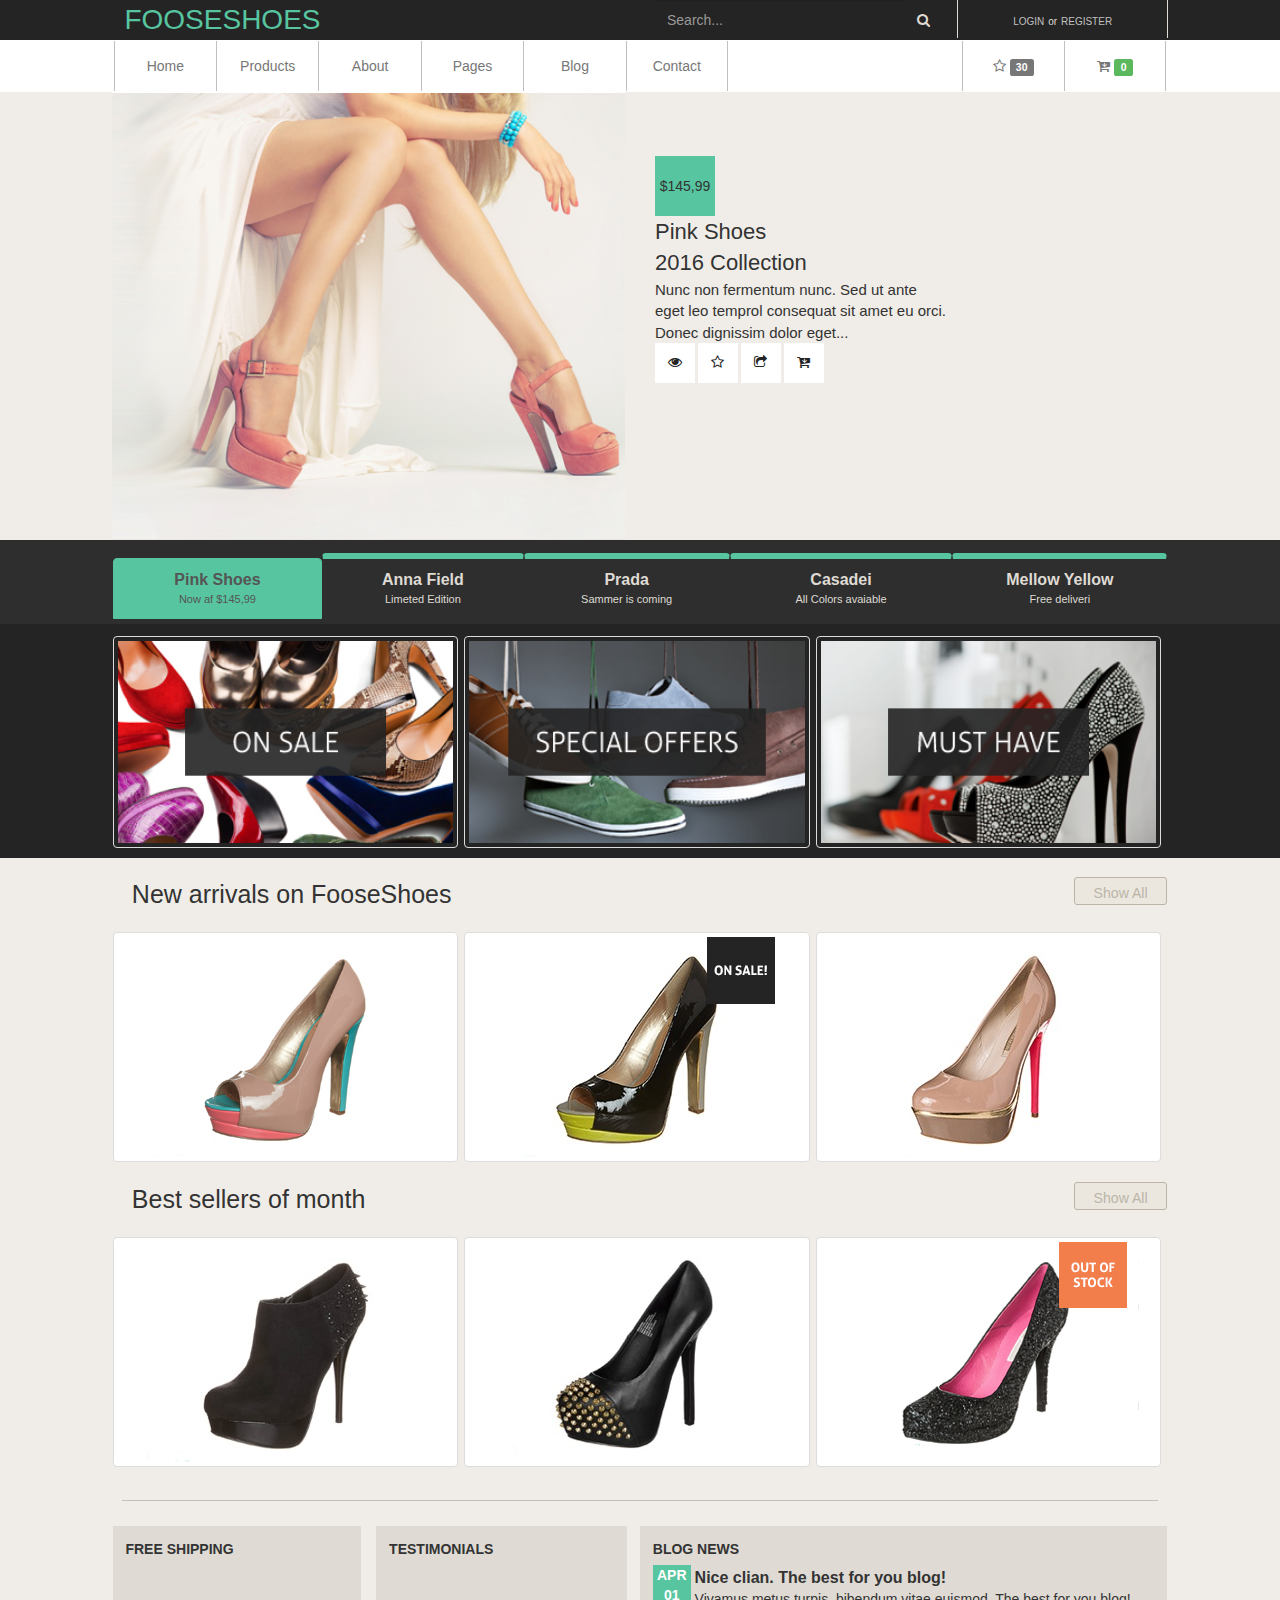
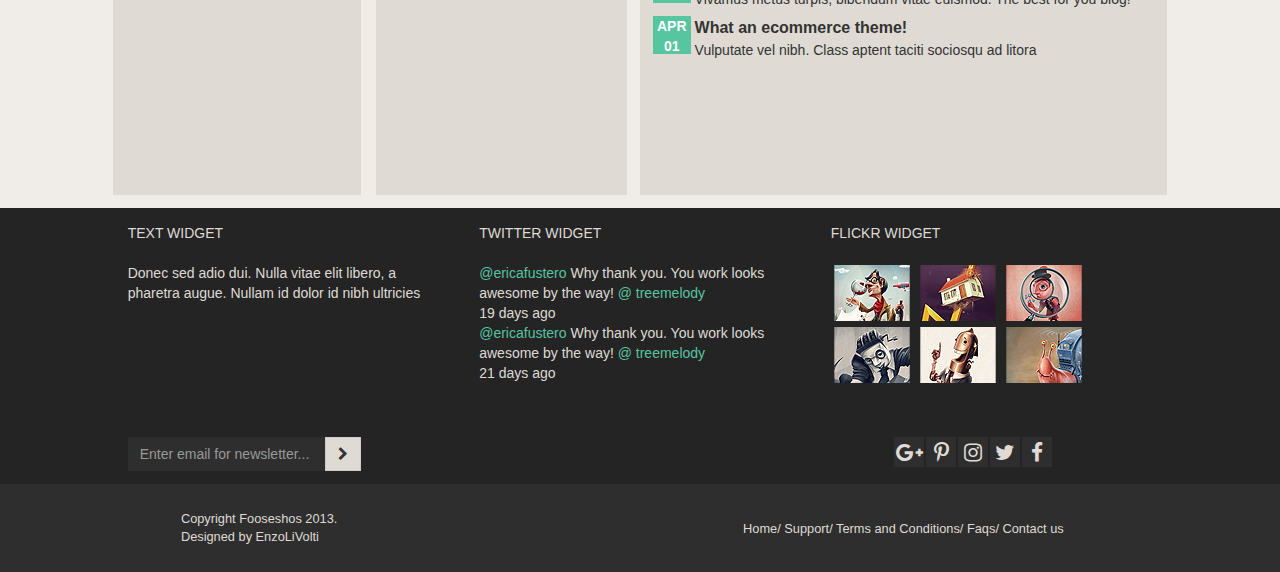
<file: bootstrap 7 vershion/index.html>
<!DOCTYPE html>
<html lang="en">
<head>
	<meta charset="utf-8">
<!--	<link rel="stylesheet" type="text/css" href="css/reset.css"> -->
	<meta http-equiv="X-UA-Compatible" content="IE=edge">
	<meta name="viewport" content="width=device-width, initial-scale=1">
	<title>Bootstrap Fooseshoes 7</title>
	<link href="css/bootstrap.css" rel="stylesheet">
	<link rel="stylesheet" href="css/font-awesome.min.css">
	<link rel="stylesheet" type="text/css" href="css/main.css">
</head>
<body>
	<div class="container-fluid head-logo">
		<div class="row wraper-logo">
			<div class="col-lg-1 hidden-md hidden-sm hidden-xs"></div>
			<div class="col-lg-5 col-md-6 col-sm-6 col-xs-12 logo">
				<a href="#">FOOSESHOES</a>
			</div>
			<div class="col-lg-3 col-md-4 col-sm-4 hidden-xs head-logo-search">
				<div class="input-group">
			      <input type="text" class="form-control" placeholder="Search...">
			      <span class="input-group-btn">
			      	<button class="btn btn-default" type="button">
			      		<i class="fa fa-search" aria-hidden="true"></i>
			      	</button>
			      </span>
			 	</div>
			</div>
			<div class="col-lg-2 col-md-2 col-sm-2 hidden-xs head-logo-right">
				<a class="login" href="#">LOGIN</a>
				<span>or</span> 
				<a class="register" href="#">REGISTER</a>
			</div>
			<div class="col-lg-1 hidden-md hidden-sm hidden-xs"></div>
		</div>
	</div>
	<div class="container-fluid">
		<div class="row">
			<div class="col-lg-1 hidden-md hidden-sm hidden-xs"></div>
			<div class="col-lg-10 col-md-12 col-md-12 col-xs-12">
				<div class="row wrapper-navbar">
					<nav class="navbar navbar-default navbar-centre-top">
						<div class="navbar-header">
							<button type="button" class="navbar-toggle collapsed" data-toggle="collapse" data-target="#bs-example-navbar-collapse-1" aria-expanded="false">
						    	<span class="icon-bar"></span>
						   		<span class="icon-bar"></span>
						    	<span class="icon-bar"></span>
						  	</button>
						</div>
						<div class="collapse navbar-collapse" id="bs-example-navbar-collapse-1">
							<ul class="nav navbar-nav menu-left">
						      	<li class="navbar-li-ferst"><a href="#">Home</a></li>
						  		<li class="navbar-li-ferst"><a href="#">Products</a></li>
						  		<li class="navbar-li-ferst"><a href="#">About</a></li>
						  		<li class="navbar-li-ferst"><a href="#">Pages</a></li>
						  		<li class="navbar-li-ferst"><a href="#">Blog</a></li>
						  		<li class="navbar-li-ferst navbar-li-last"><a href="#">Contact</a></li>
							</ul>
						    <ul class="nav navbar-nav navbar-right menu-right">
						        <li class="navbar-li-ferst">
						        	<a href="#">
						        		<i class="fa fa-star-o"></i>
						        		<span class="label label-default">30</span>
						        	</a>
						        </li>
						        <li class="navbar-li-ferst navbar-li-last">
						        	<a href="#">
						        		<i class="fa fa-cart-arrow-down"></i>
						        		<span class="label label-success">0</span>
						        	</a>
						        </li>
						    </ul>
						</div>
					</nav>
				</div>
			</div>
			<div class="col-lg-1 hidden-md hidden-sm hidden-xs"></div>
		</div>
	</div>
	<div class="container-fluid head-collection">
		<div class="row wrapper-collection">
			<div class="col-lg-1 hidden-md hidden-sm hidden-xs"></div>
			<div class="col-lg-5 col-md-5 col-sm-5 col-xs-12 head-collection-left">
				<img  class="img-foto" src="img/1s.jpg">
			</div>
			<div class="col-lg-5 col-md-5 col-sm-5 col-xs-12 head-collection-right">
				<div class="head-foto-price"> 
					<span class="head-foto-price-span">$145,99</span> 
				</div>
				<div class="head-right-title">
					<span>Pink Shoes<br>2016 Collection</span></div>
				<div class="head-right-text">
					<span> Nunc non fermentum nunc. Sed ut ante 
						<br> eget leo temprol consequat sit amet eu orci. 
						<br> Donec dignissim dolor eget... 
					</span>
				</div>
				<div class="head-right-social">
					<a href="#"><i class="fa fa-eye" aria-hidden="true"></i></a>
					<a href="#"><i class="fa fa-star-o" aria-hidden="true"></i></a>
			  		<a href="#"><i class="fa fa-share-square-o" aria-hidden="true"></i></a>
			  		<a href="#"><i class="fa fa-cart-arrow-down" aria-hidden="true"></i></a>
	  			</div>
			</div>
			<div class="col-lg-1 hidden-md hidden-sm hidden-xs"></div>
		</div>
	</div>
	<div class="container-fluid"><!-- черный слайдер центр-->
		<div class="row black-center-nav">
			<div class="col-lg-1 hidden-md hidden-sm hidden-xs"></div>
			<div class="col-lg-10 col-md-12 col-md-12 col-xs-12">
				<div class="row wrapper-center-nav">
					<div class="tabs">
						<ul class="nav nav-tabs nav-justified main-menu">
							<li class="active">
								<a href="#tabs-1" data-toggle="tab">
									<span class="main-menu-title">Pink Shoes<br></span> 
									<span>Now af $145,99</span>
								</a>
							</li>
							<li>
								<a href="#tabs-2" data-toggle="tab">
									<span class="main-menu-title">Anna Field<br></span>
									<span>Limeted Edition</span>
								</a>
							</li>
							<li>
								<a href="#tabs-3" data-toggle="tab">
									<span class="main-menu-title">Prada<br></span>
									<span>Sammer is coming</span>
								</a>
							</li>
							<li>
								<a href="#tabs-4" data-toggle="tab">
									<span class="main-menu-title">Casadei<br></span>
									<span>All Colors avaiable</span>
								</a>
							</li>
							<li>
								<a href="#tabs-5" data-toggle="tab">
									<span class="main-menu-title">Mellow Yellow<br></span>
										Free deliveri
									</span>
								</a>
							</li>
						</ul>
					</div>
				</div>
			</div>
			<div class="col-lg-1 hidden-md hidden-sm hidden-xs"></div>
		</div>
	</div>
	<div class="container-fluid"> <!-- черный фото по центру-->
		<div class="row collection-foto">
			<div class="col-lg-1 hidden-md hidden-sm hidden-xs"></div>
			<div class="col-lg-10 col-md-12 col-md-12 col-xs-12">
				<div class="row wrapper-collection-foto">
					<div class="col-lg-4 col-md-4 col-sm-4 col-xs-12 collection-img-ferst">
						<a href="#"><img class="thumbnail" src="img/c1.jpg">
					</div>
					<div class="col-lg-4 col-md-4 col-sm-4 col-xs-12 collection-img-second">
						<a href="#"><img class="thumbnail" src="img/c2.jpg"></a>
					</div>
					<div class="col-lg-4 col-md-4 col-sm-4 col-xs-12 collection-img-third">
						<a href="#"><img class="thumbnail" src="img/c3.jpg"></a>
					</div>
				</div>	
			</div>
			<div class="col-lg-1 hidden-md hidden-sm hidden-xs"></div>
		</div>
	</div>	
	<div class="container-fluid centr-img"><!-- центральная часть серые меняющиеся кубики-->
		<div class="row">
			<div class="col-lg-1 hidden-md hidden-sm hidden-xs"></div>
			<div class="col-lg-10 col-md-12 col-md-12 col-xs-12">
				<div class="row wrapper-center">
					<div class="tab-content"><!--начало пяти вкладкам-->
						<div class="tab-pane fade in active" id="tabs-1"><!-- ЦЕНТР первая страница-->
							<div class="title-center">
								<span>New arrivals on FooseShoes</span>
								<button type="button" class="btn btn-default btn-sm">Show All</button>
							</div>
							<div>	
								<div class="col-lg-4 col-md-4 col-sm-4 col-xs-12 center-img-ferst">
								    <a href="#" class="thumbnail">
								      <img src="img/A1.jpg" alt="...">
								    </a>
								</div>
								<div class="col-lg-4 col-md-4 col-sm-4 col-xs-12 center-img-second">
								    <a href="#" class="thumbnail">
								      <img src="img/A2.jpg" alt="...">
								    </a>
								</div>
								<div class="col-lg-4 col-md-4 col-sm-4 col-xs-12 center-img-third">
								    <a href="#" class="thumbnail">
								      <img src="img/A3.jpg" alt="...">
								    </a>
								</div>
							</div>
							<div class="title-center">
								<span>Best sellers of month</span>
								<button type="button" class="btn btn-default btn-sm">Show All</button>
							</div>
							<div class="col-lg-4 col-md-4 col-sm-4 col-xs-12 center-img-ferst">
							    <a href="#" class="thumbnail">
							      <img src="img/A4.jpg" alt="...">
							    </a>
							</div>
							<div class="col-lg-4 col-md-4 col-sm-4 col-xs-12 center-img-second">
							    <a href="#" class="thumbnail">
							      <img src="img/A5.jpg" alt="...">
							    </a>
							</div>
							<div class="col-lg-4 col-md-4 col-sm-4 col-xs-12 center-img-third">
							    <a href="#" class="thumbnail">
							      <img src="img/A6.jpg" alt="...">
							    </a>
							</div>
						</div>
						<div class="tab-pane fade" id="tabs-2"><!-- ЦЕНТР вторая страница -->
							<div class="title-center">
								<span>New arrivals on FooseShoes</span>
								<button type="button" class="btn btn-default btn-sm">Show All</button>
							</div>
							<div class="col-lg-4 col-md-4 col-sm-4 col-xs-12 center-img-ferst">
							    <a href="#" class="thumbnail">
							      <img src="img/A2.jpg" alt="...">
							    </a>
							</div>
							<div class="col-lg-4 col-md-4 col-sm-4 col-xs-12 center-img-second">
							    <a href="#" class="thumbnail">
							      <img src="img/A1.jpg" alt="...">
							    </a>
							</div>
							<div class="col-lg-4 col-md-4 col-sm-4 col-xs-12 center-img-third">
							    <a href="#" class="thumbnail">
							      <img src="img/A4.jpg" alt="...">
							    </a>
							</div>
							<div class="title-center">
								<span>Best sellers of month</span>
								<button type="button" class="btn btn-default btn-sm">Show All</button>
							</div>
							<div class="col-lg-4 col-md-4 col-sm-4 col-xs-12 center-img-ferst">
							    <a href="#" class="thumbnail">
							      <img src="img/A6.jpg" alt="...">
							    </a>
							</div>
							<div class="col-lg-4 col-md-4 col-sm-4 col-xs-12 center-img-second">
							    <a href="#" class="thumbnail">
							      <img src="img/A3.jpg" alt="...">
							    </a>
							</div>
							<div class="col-lg-4 col-md-4 col-sm-4 col-xs-12 center-img-third">
							    <a href="#" class="thumbnail">
							      <img src="img/A6.jpg" alt="...">
							    </a>
							</div> 
						</div>
						<div class="tab-pane fade" id="tabs-3"><!-- ЦЕНТР вкладка страница-->
							<div class="title-center">
								<span>New arrivals on FooseShoes</span>
								<button type="button" class="btn btn-default btn-sm">Show All</button>
							</div>
							<div class="col-lg-4 col-md-4 col-sm-4 col-xs-12 center-img-ferst">
							    <a href="#" class="thumbnail">
							      <img src="img/A1.jpg" alt="...">
							    </a>
							</div>
							<div class="col-lg-4 col-md-4 col-sm-4 col-xs-12 center-img-second">
							    <a href="#" class="thumbnail">
							      <img src="img/A2.jpg" alt="...">
							    </a>
							</div>
							<div class="col-lg-4 col-md-4 col-sm-4 col-xs-12 center-img-third">
							    <a href="#" class="thumbnail">
							      <img src="img/A4.jpg" alt="...">
							    </a>
							</div>
							<div class="title-center">
								<span>Best sellers of month</span>
								<button type="button" class="btn btn-default btn-sm">Show All</button>
							</div>
							<div class="col-lg-4 col-md-4 col-sm-4 col-xs-12 center-img-ferst">
							    <a href="#" class="thumbnail">
							      <img src="img/A3.jpg" alt="...">
							    </a>
							</div>
							<div class="col-lg-4 col-md-4 col-sm-4 col-xs-12 center-img-second">
							    <a href="#" class="thumbnail">
							      <img src="img/A5.jpg" alt="...">
							    </a>
							</div>
							<div class="col-lg-4 col-md-4 col-sm-4 col-xs-12 center-img-third">
							    <a href="#" class="thumbnail">
							      <img src="img/A6.jpg" alt="...">
							    </a>
							</div>
						</div>
						<div class="tab-pane fade" id="tabs-4"><!-- ЦЕНТР вкладка четвертая-->
							<div class="title-center">
								<span>New arrivals on FooseShoes</span>
								<button type="button" class="btn btn-default btn-sm">Show All</button>
							</div>
							<div class="col-lg-4 col-md-4 col-sm-4 col-xs-12 center-img-ferst">
							    <a href="#" class="thumbnail">
							      <img src="img/A3.jpg" alt="...">
							    </a>
							</div>
							<div class="col-lg-4 col-md-4 col-sm-4 col-xs-12 center-img-second">
							    <a href="#" class="thumbnail">
							      <img src="img/A1.jpg" alt="...">
							    </a>
							</div>
							<div class="col-lg-4 col-md-4 col-sm-4 col-xs-12 center-img-third">
							    <a href="#" class="thumbnail">
							      <img src="img/A2.jpg" alt="...">
							    </a>
							</div>
							<div class="title-center">
								<span>Best sellers of month</span>
								<button type="button" class="btn btn-default btn-sm">Show All</button>
							</div>
							<div class="col-lg-4 col-md-4 col-sm-4 col-xs-12 center-img-ferst">
							    <a href="#" class="thumbnail">
							      <img src="img/A1.jpg" alt="...">
							    </a>
							</div>
							<div class="col-lg-4 col-md-4 col-sm-4 col-xs-12 center-img-second">
							    <a href="#" class="thumbnail">
							      <img src="img/A2.jpg" alt="...">
							    </a>
							</div>
							<div class="col-lg-4 col-md-4 col-sm-4 col-xs-12 center-img-third">
							    <a href="#" class="thumbnail">
							      <img src="img/A3.jpg" alt="...">
							    </a>
							</div>
						</div>
						<div class="tab-pane fade" id="tabs-5"><!-- ЦЕНТР вкладка пятая-->
							<div class="title-center">
								<span>New arrivals on FooseShoes</span>
								<button type="button" class="btn btn-default btn-sm">Show All</button>
							</div>
							<div class="col-lg-4 col-md-4 col-sm-4 col-xs-12 center-img-ferst">
							    <a href="#" class="thumbnail">
							      <img src="img/A4.jpg" alt="...">
							    </a>
							</div>
							<div class="col-lg-4 col-md-4 col-sm-4 col-xs-12 center-img-second">
							    <a href="#" class="thumbnail">
							      <img src="img/A6.jpg" alt="...">
							    </a>
							</div>
							<div class="col-lg-4 col-md-4 col-sm-4 col-xs-12 center-img-third">
							    <a href="#" class="thumbnail">
							      <img src="img/A5.jpg" alt="...">
							    </a>
							</div>
							<div class="title-center">
								<span>Best sellers of month</span>
								<button type="button" class="btn btn-default btn-sm">Show All</button>
							</div>
							<div class="col-lg-4 col-md-4 col-sm-4 col-xs-12 center-img-ferst">
							    <a href="#" class="thumbnail">
							      <img src="img/A2.jpg" alt="...">
							    </a>
							</div>
							<div class="col-lg-4 col-md-4 col-sm-4 col-xs-12 center-img-second">
							    <a href="#" class="thumbnail">
							      <img src="img/A1.jpg" alt="...">
							    </a>
							</div>
							<div class="col-lg-4 col-md-4 col-sm-4 col-xs-12 center-img-third">
							    <a href="#" class="thumbnail">
							      <img src="img/A3.jpg" alt="...">
							    </a>
							</div>  
						</div>
					</div><!--конец пяти вкладкам-->
				</div>
			</div>
			<div class="col-lg-1 hidden-md hidden-sm hidden-xs"></div>
		</div>
	</div>
	<div class="container-fluid">
		<div class="row blog-news">
			<div class="col-lg-1 hidden-md hidden-sm hidden-xs"></div>
			<div class="col-lg-10 col-md-12 col-md-12 col-xs-12">
				<div class="news hidden-xs"></div>
				<div class="row wrapper-blog-news">	
					<div class="col-lg-3 col-md-3 col-sm-3 hidden-xs blog-news-first">
						<div class="blog-first">
							<span class="news-title"> FREE SHIPPING </span>	
						</div>
					</div>
					<div class="col-lg-3 col-md-3 col-sm-3 hidden-xs blog-news-sekond">
						<div class="blog-sekond">
							<span class="news-title"> TESTIMONIALS </span>
						</div>
					</div>
					<div class="col-lg-6 col-md-5 col-sm-5 hidden-xs blog-news-third">
						<div class="blog-third">
							<span class="news-title">BLOG NEWS</span>
							<div class="news-data">
								<span>APR  01 </span>
							</div>
							<span class="news-maseg-title">Nice clian. The best for you blog!</span>
							<span class="news-maseg">Vivamus metus turpis, bibendum vitae euismod.
													The best for you blog!<br></span>
							<div class="news-data">
								<span>APR  01 </span><br>
							</div>
							<span class="news-maseg-title">What an ecommerce theme!</span>
							<span class="news-maseg">Vulputate vel nibh. Class aptent taciti sociosqu ad litora
							</span>
						</div>					
					</div>
				</div>
			</div>
			<div class="col-lg-1 hidden-md hidden-sm hidden-xs"></div>
		</div>
	</div>
<!-- футер-->
	<div class="container-fluid">
		<div class="row footer-top">
		<div class="col-lg-1 hidden-md hidden-sm hidden-xs"></div>
		<div class="col-lg-10 col-md-12 col-sm-12 col-xs-12">
			<div class="row wraper-footer">
				<div class="col-lg-4 col-md-4 col-sm-4 hidden-xs">
			 		<span class="footer-title">TEXT WIDGET</span>
					<span class="text-footer"><br>Donec sed adio dui. Nulla vitae elit libero, 
						a pharetra augue. Nullam id dolor id nibh ultricies
					</span>
				</div>
				<div class="col-lg-4 col-sm-4 col-sm-4 hidden-xs">
					<span class="footer-title"> TWITTER WIDGET</span>
					<span class="text-footer"> 
						<br> 
						<span class="text-footer-mail" >@ericafustero</span>
						<span>Why thank you. You work looks awesome by the way!</span>
						<span class="text-footer-mail">@ treemelody</span><br> 19 days ago
						<br> 
						<span class="text-footer-mail" >@ericafustero</span>
						<span>Why thank you. You work looks awesome by the way!</span>
						<span class="text-footer-mail">@ treemelody</span><br> 21 days ago
					</span>
				</div>
				<div class="col-lg-4 col-md-4 col-sm-4 hidden-xs">
					<span class="footer-title"> FLICKR WIDGET</span>
					<div class="foter-widget">
						<a href="#"><img src="img/f1.jpg"></a>
						<a href="#"><img src="img/f2.jpg"></a>
						<a href="#"><img src="img/f3.jpg"></a>
						<a href="#"><img src="img/f4.jpg"></a>
						<a href="#"><img src="img/f5.jpg"></a>
						<a href="#"><img src="img/f6.jpg"></a>
					</div>
				</div>
			</div>
		</div>
		<div class="col-lg-1 hidden-md hidden-sm hidden-xs"></div>
		</div>
	</div>
	<div class="container-fluid">
		<div class="row footer-center hidden-xs">
			<div class="col-lg-1 hidden-md hidden-sm hidden-xs"></div>
			<div class="col-lg-10 col-md-12 col-sm-12 hidden-xs">
				<div class="row wraper-footer-center">
					<div class="col-lg-3 col-md-3 col-sm-3 hidden-xs">
					 	<div class="input-group"> <!-- /input-group -->
								<input type="text" class="form-control" placeholder="Enter email for newsletter...">
								<span class="input-group-btn">
					        	<button class="btn btn-default" type="button">
					        		<i class="fa fa-chevron-right" aria-hidden="true"></i>
					        	</button>
					      	</span>
					    </div>
					</div>
					<div class="col-lg-5 col-md-5 col-sm-5 hidden-xs""></div>
					<div class="col-lg-4 col-md-4 col-sm-4 hidden-xs footer-center-social">
						<a href="https://www.facebook.com/"><i class="fa fa-facebook"></i></a>
						<a href="https://twitter.com/"><i class="fa fa-twitter"></i></a>
						<a href="https://www.instagram.com"><i class="fa fa-instagram"></i></a>
						<a href="https://www.pinterest.com"><i class="fa fa-pinterest-p"></i></a>
						<a href="https://plus.google.com"><i class="fa fa-google-plus" ></i></a>
					</div>
				</div>
			</div>
			<div class="col-lg-1 hidden-md hidden-sm hidden-xs"></div>
		</div>
	</div>
	<div class="container-fluid">
		<div class="row footer-down">
			<div class="col-lg-1 hidden-md hidden-sm hidden-xs"></div>
			<div class="col-lg-10 col-md-12 col-sm-12 col-xs-12">
				<div class="row wraper-footer-down">
					<div class="footer-down-designed">
						<span >Copyright Fooseshos 2013.<br>Designed by EnzoLiVolti</span> 
					</div>
					<div class="footer-down-map">
						<a href="#">Home/</a>
						<a href="#">Support/</a>
						<a href="#">Terms and Conditions/</a>
						<a href="#">Faqs/</a>
						<a href="#">Contact us</a>
					</div>
				</div>
			</div>
			<div class="col-lg-1 hidden-md hidden-sm hidden-xs"></div>
		</div>
	</div>
	<script src="https://ajax.googleapis.com/ajax/libs/jquery/1.12.4/jquery.min.js"></script>
	<script src="js/bootstrap.js"></script>
	<script src="js/main.js"></script>






  
</body>
</html>
<!-- старые  варианты
<div class="row">
								<div class="container">
									<div>
										<span>New arrivals on FooseShoes</span>
										<button type="button" class="btn btn-default btn-sm">Small button</button>
									</div>
									<div class="row">	
										<div class="container">
											<div class="row">
											  	<div class="col-lg-4 col-md-4 col-sm-4 col-xs-12">
												    <a href="#" class="thumbnail">
												      <img src="img/A1.jpg" alt="...">
												    </a>
												</div>
												<div class="col-lg-4 col-md-4 col-sm-4 col-xs-12">
												    <a href="#" class="thumbnail">
												      <img src="img/A2.jpg" alt="...">
												    </a>
												</div>
												<div class="col-lg-4 col-md-4 col-sm-4 col-xs-12">
												    <a href="#" class="thumbnail">
												      <img src="img/A3.jpg" alt="...">
												    </a>
												</div>
											</div>
										</div>
									</div>
								</div>
								<div class="container">
									<div>
										<span>Best sellers of month</span>
										<button type="button" class="btn btn-default btn-sm">Small button</button>
									</div>
									<div class="row">
										<div class="container">
											<div class="row">
											  	<div class="col-lg-4 col-md-4 col-sm-4 col-xs-12">
												    <a href="#" class="thumbnail">
												      <img src="img/A4.jpg" alt="...">
												    </a>
												</div>
												<div class="col-lg-4 col-md-4 col-sm-4 col-xs-12">
												    <a href="#" class="thumbnail">
												      <img src="img/A5.jpg" alt="...">
												    </a>
												</div>
												<div class="col-lg-4 col-md-4 col-sm-4 col-xs-12">
												    <a href="#" class="thumbnail">
												      <img src="img/A6.jpg" alt="...">
												    </a>
												</div>    
											</div>
										</div>
									</div>
								</div>
							</div>
<div class="row">
								<div class="container">
									
									<div class="row">	
										<div class="container">
											<div class="row">
											  	
											</div>
										</div>
									</div>
								</div>
								<div class="container">
									
									<div class="row">
										<div class="container">
											<div class="row">
											  	   
											</div>
										</div>
									</div>
								</div>
							</div>
<div class="row">
								<div class="container">
									
									<div class="row">	
										<div class="container">
											<div class="row">
											  	
											</div>
										</div>
									</div>
								</div>
								<div class="container">
									
									<div class="row">
										<div class="container">
											<div class="row">
											  	    
											</div>
										</div>
									</div>
								</div>
							</div>

<div class="row">
								<div class="container">
									
									<div class="row">	
										<div class="container">
											<div class="row">
											  	
											</div>
										</div>
									</div>
								</div>
								<div class="container">
									
									<div class="row">
										<div class="container">
											<div class="row">
											  	    
											</div>
										</div>
									</div>
								</div>
							</div>
<div class="row">
								<div class="container">
									
									<div class="row">	
										<div class="container">
											<div class="row">
											  	
											</div>
										</div>
									</div>
								</div>
								<div class="container">
									
									<div class="row">
										<div class="container">
											<div class="row">
											  	  
											</div>
										</div>
									</div>
								</div>
							</div>





-->
<!--<div class="footer-down-wraper">		
	<div class="footer-down">
		
	</div>
</div>-->

<!--
<div class="container">
	
</div>

<div class="container-fluid header-all">
	<div class="row">
		<div class="container header-al">a
			<div class="row row-span">
				<div class="col-md-1 logo-navbar-a">1</div>
				<div class="col-md-1 logo-navbar-s">2</div>
				<div class="col-md-1 logo-navbar-d">3</div>
				<div class="col-md-1 logo-navbar-f">4</div>
				<div class="col-md-1 logo-navbar-g">5</div>
				<div class="col-md-1 logo-navbar-h">6</div>
				<div class="col-md-1 logo-navbar-j">7</div>
				<div class="col-md-1 logo-navbar-k">8</div>
				<div class="col-md-1 logo-navbar-l">9</div>
				<div class="col-md-1 logo-navbar-z">10</div>
				<div class="col-md-1 logo-navbar-x">11</div>
				<div class="col-md-1 logo-navbar-c">12</div>
			</div>
		</div>
	</div>
</div>

<div class="container">
	<div class="row">
  		<div class="col-md-4 logo-navbar-d">.22222.</div>
	 	<div class="col-md-8 logo-navbar-a">..2222.</div>
	</div>
</div>
<div class="container-fluid header-all">
	<div class="row">
		
			<div class="row row-span">
				<div class="col-md-1 logo-navbar-a">1</div>
				<div class="col-md-1 logo-navbar-s">2</div>
				<div class="col-md-1 logo-navbar-d">3</div>
				<div class="col-md-1 logo-navbar-f">4</div>
				<div class="col-md-1 logo-navbar-g">5</div>
				<div class="col-md-1 logo-navbar-h">6</div>
				<div class="col-md-1 logo-navbar-j">7</div>
				<div class="col-md-1 logo-navbar-k">8</div>
				<div class="col-md-1 logo-navbar-l">9</div>
				<div class="col-md-1 logo-navbar-z">10</div>
				<div class="col-md-1 logo-navbar-x">11</div>
				<div class="col-md-1 logo-navbar-c">12</div>
			</div>
		
	</div>
</div>
<div class="container">
	<div class="row">
  		<div class="col-md-4 logo-navbar-d">.22222.</div>
	 	<div class="col-md-8 logo-navbar-a">..2222.</div>
	</div>
</div>-->

 

<!--<div class="col-lg-1 col-md-1 col-sm-1 hidden-xs centr-red">
		</div>  col-lg-10 col-md-10 col-sm-10 col-xs-12



<div class="container">
	<div class="row">
		
	</div>
</div>		-->




<!--	<div class="container col-lg-1 col-md-1 col-sm-1 hidden-xs centr-red">
	</div>-->
						<!--	<div class="" >
								<div class="collection-foto">
									<div>
										<img class="collection-img-ferst" src="img/c1.jpg">
									</div>
									<div>
										<img class="collection-img-second" src="img/c2.jpg">
									</div>
									<div>
										<img class="collection-img-third" src="img/c3.jpg">
									</div> 
								</div>
							</div>
							-->
 <!--
<div class="container-fluid">
	<div class="row">
		<div class="container">
			<div class="col-lg-4 col-md-4 col-sm-4 col-xs-12">
				<span>TEXT WIDGET</span>
				<span> <br>Donec sed adio dui. Nulla vitae elit libero, 
					a pharetra augue. Nullam id dolor id nibh ultricies
				</span>
			</div>
			<div class="col-lg-4 col-md-4 col-sm-4 col-xs-12">
				<span class="text-titel"> TWITTER WIDGET</span>
			</div>
			<div class="col-lg-4 col-md-4 col-sm-4 col-xs-12">
				<span class="text-footer"> 
					<br> 
						<span>@ericafustero</span>
						<span>Why thank you. You work looks awesome by the way!</span> 
						<span>@ treemelody</span> 19 days ago
				</span> 
			</div>
		</div>
	</div>
</div>-->
<!--
<div class="container-fluid">
	<div class="row">
		<div class="container">
			<div class="col-lg-4 col-md-4 col-sm-4 col-xs-12">
				<span>TEXT WIDGET</span>
				<span> <br>Donec sed adio dui. Nulla vitae elit libero, 
					a pharetra augue. Nullam id dolor id nibh ultricies
				</span>
			</div>
			<div class="col-lg-4 col-md-4 col-sm-4 col-xs-12">
				<span class="text-titel"> TWITTER WIDGET</span>
			</div>
			<div class="col-lg-4 col-md-4 col-sm-4 col-xs-12">
				<span class="text-footer"> 
					<br> 
						<span>@ericafustero</span>
						<span>Why thank you. You work looks awesome by the way!</span> 
						<span>@ treemelody</span> 19 days ago
				</span> 
			</div>
		</div>
	</div>
</div>-->

<!--
	<nav class="navbar navbar-default">
		
	</nav>

	<div class="container">
			<div class="col-lg-4 col-md-4 col-sm-4 hidden-xs">
				
			</div>
			<div class="col-lg-4 col-md-4 col-sm-4 col-xs-12">
				<a href="https://www.facebook.com/"><i class="fa fa-facebook"></i></a>
				<a href="https://twitter.com/"><i class="fa fa-twitter"></i></a>
				<a href="https://www.instagram.com"><i class="fa fa-instagram"></i></a>
				<a href="https://www.pinterest.com"><i class="fa fa-pinterest-p"></i></a>
				<a href="https://plus.google.com"><i class="fa fa-google-plus" ></i></a>
			</div>
		</div>


	<div class="col-md-8">
		<ul class="nav nav-pills">
	 		<li class=""><a href="#">Home</a></li>
	  		<li class=""><a href="#">Products</a></li>
	  		<li class=""><a href="#">About</a></li>
	  		<li class=""><a href="#">Pages</a></li>
	  		<li class=""><a href="#">Blog</a></li>
	  		<li class=""><a href="#">Contact</a></li>
		</ul>
	</div>
	<div class="col-md-1">
	</div>
	<div class="col-md-3">
		<ul class="nav nav-pills">
	 		<li role="presentation" class="">
	 			<a href="#"><i class="fa fa-star-o" aria-hidden="true"></i></a>
	 		</li>
	 		<li>
	 			<a href="#"><span class="label label-default">30</span></a>
	 		</li>
	 		<li  role="presentation" class="">
	  			<a href="#"><i class="fa fa-cart-arrow-down" aria-hidden="true"></i></a>
	  		</li>
	  		<li>
	 			<a href="#"><span class="label label-success">0</span></a>
	 		</li>
	  	</ul>
	</div>-->

	<!--<div class="row">
		<a href="https://www.facebook.com/"><i class="fa fa-facebook" aria-hidden="true"></i></a>
		<a href="https://twitter.com/"><i class="fa fa-twitter" aria-hidden="true"></i></a>
		<a href="https://www.instagram.com"><i class="fa fa-instagram" aria-hidden="true"></i></a>
		<a href="https://www.pinterest.com"><i class="fa fa-pinterest-p" aria-hidden="true"></i></a>
		<a href="https://plus.google.com"><i class="fa fa-google-plus" aria-hidden="true"></i></a>

	</div> -->




	<!--
		<nav class="navbar navbar-default navbar-centre-top">
			<div class=" navbar-centre">
				<div class="navbar-header">
					<button type="button" class="navbar-toggle collapsed" data-toggle="collapse" data-target="#bs-example-navbar-collapse-1" aria-expanded="false">
				    	<span class="icon-bar"></span>
				   		<span class="icon-bar"></span>
				    	<span class="icon-bar"></span>
				  	</button>
				</div>
				<div class="collapse navbar-collapse navbar-menu" id="bs-example-navbar-collapse-1">
					<ul class="nav navbar-nav">
				      	<li class="navbar-menu-ferst"><a href="#">Home</a></li>
				  		<li class="navbar-menu-ferst"><a href="#">Products</a></li>
				  		<li class="navbar-menu-ferst"><a href="#">About</a></li>
				  		<li class="navbar-menu-ferst"><a href="#">Pages</a></li>
				  		<li class="navbar-menu-ferst"><a href="#">Blog</a></li>
				  		<li class="navbar-menu-ferst navbar-menu-last"><a href="#">Contact</a></li>
					</ul>
				    <ul class="nav navbar-nav navbar-right">
				        <li><a href="#"><i class="fa fa-star-o"></i> <span class="label label-default">30</span></a></li>
				        <li><a href="#"><i class="fa fa-cart-arrow-down"></i> <span class="label label-success">0</span></a></li>
				    </ul>
				</div>
			</div>-->
</file>
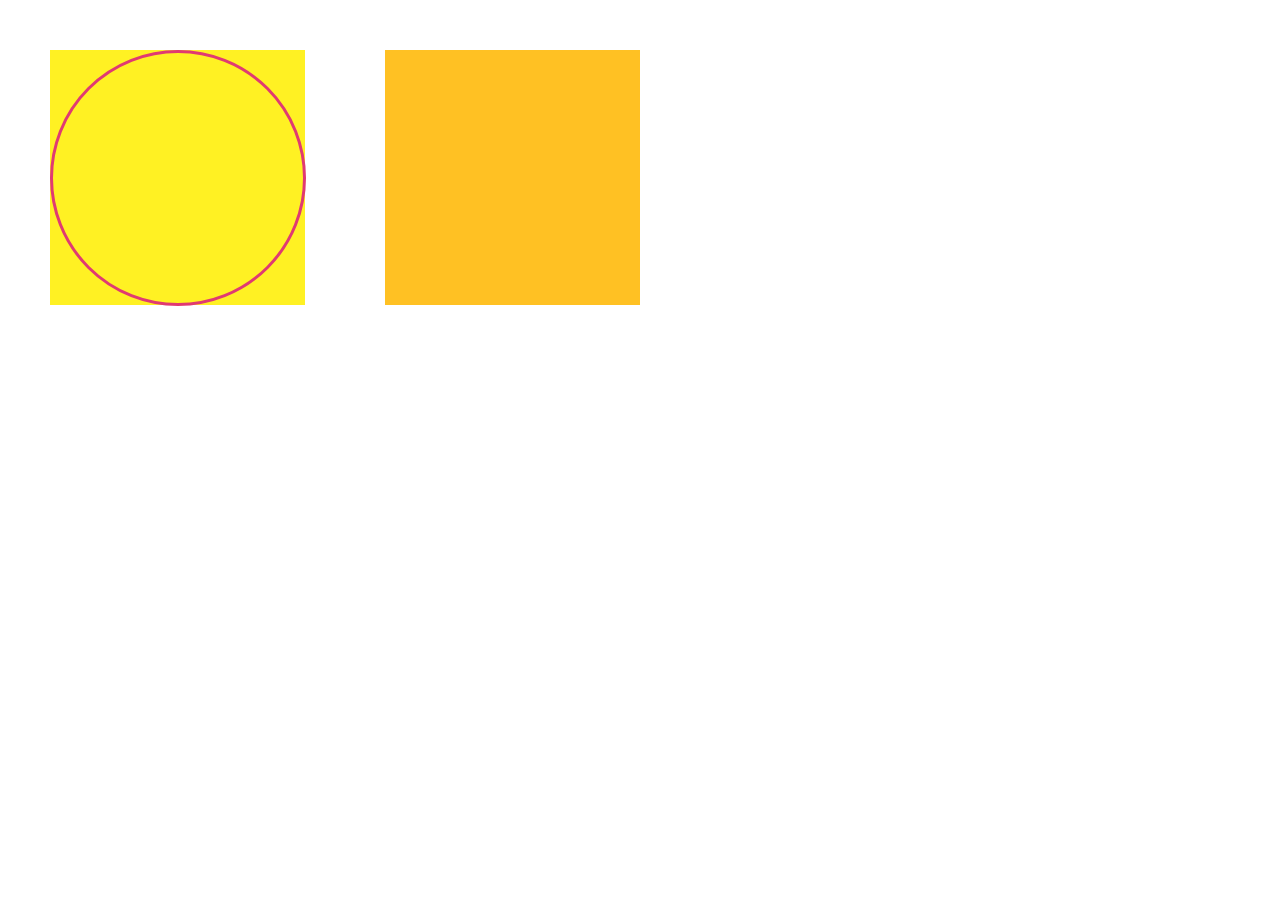
<file: HW - transform - Koly - 5/index.html>
<!DOCTYPE html>
<html>
<head>
	<title>Transform5</title>
	<link rel="stylesheet" type="text/css" href="css/reset.css">
	<link rel="stylesheet" type="text/css" href="css/main.css">
</head>
<body>
	<div class="center"><i></i><i></i></div>
	<div class="second"><i></i><i></i></div>
</body>
</html>
</file>
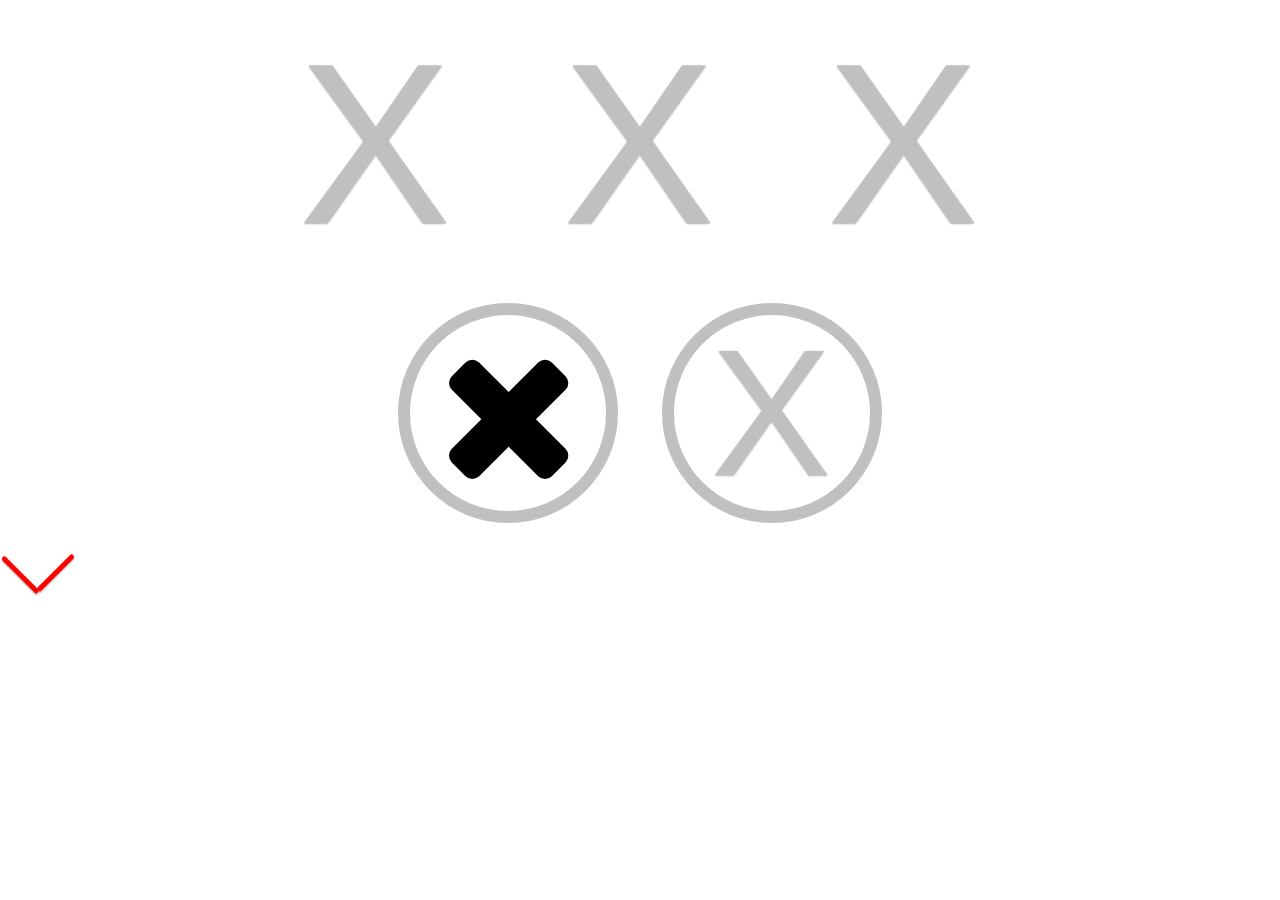
<file: HW - transform - Koly/index.html>
<!DOCTYPE html>
<html>
<head>
	<title>Transform2</title>
	<link rel="stylesheet" type="text/css" href="css/reset.css">
	<link rel="stylesheet" type="text/css" href="css/main.css">
	<link rel="stylesheet" href="css/font-awesome.min.css">
	<!--<link rel="stylesheet" href="path/to/font-awesome/css/font-awesome.min.css">
	<link rel="stylesheet" href="//https://maxcdn.bootstrapcdn.com/font-awesome/4.6.0/css/font-awesome.min.css">
	<link rel="stylesheet" href="//maxcdn.bootstrapcdn.com/font-awesome/4.7.0/css/font-awesome.min.css"> 
	<-->
</head>
<body>
	<div>
		<ul class="ch-grid">
			<li>
				<div class="ch-item">             
			        <div class="ch-info">
			            <div class="ch-info-front"><h1>X</h1></div>
			            <div class="ch-info-back"></div>
			        </div>
			    </div>
			</li>
			<li>
				<div class="ch-item">             
			        <div class="ch-info">
			            <div class="ch-info-front-top"><h1>X</h1></div> 
			            <div class="ch-info-back-top"></div>
			        </div>
			    </div>
			</li>
			<li>
				<div class="ch-item">             
			        <div class="ch-info">
			            <div class="ch-info-front-left"><h1>X</h1></div> 
			            <div class="ch-info-back-left"></div>
			        </div>
			    </div>
			</li>
		</ul>
	</div>
	<div>
		<ul class="ch-grid">
			<li>
				<div class="ch-item">             
			        <div class="ch-info">
			            <div class="ch-info-front-second-left">
			            	<i class="fa fa-times"></i>
			            </div> 
			            <div class="ch-info-back-second-left">
			            	<i class="fa fa-circle-o"></i>
			            </div>
			        </div>
			    </div>
			</li>
			<li>
				<div class="ch-item">             
			        <div class="ch-info">
			            <div class="ch-info-front-right"><h1>X</h1></div> 
			            <div class="ch-info-back-right"><h1>O</h1></div>
			        </div>
			    </div>
			</li>
		</ul>
		
	<button class="paginate left"><i></i><i></i></button>
		
<!--<script src="js/main.js"></script>-->
<br>
<br>
<br>
<br>
<br>
<br>

</body>
</html>
</file>
<file: bootstrap 7 vershion/css/main.css>
.head-logo{
	background-color:#242424;
}
.wraper-logo{
	padding-right: 6px;
	padding-left: 6px; 
}
.logo{
	padding-left: 0;
}
.logo a{
	color: #57c5a0;
	font-size: 2.8rem;
	text-decoration: none;
	padding-left: 1vw;
}
.head-logo-search input{
	background-color:#242424;
	border:none;
	padding-bottom: 0;
}
.head-logo-search button{
	background-color:#242424;
	border:none;
	padding-bottom: 0;
}
.head-logo-search i{
	color: #dfdbd4; 
}
.head-logo-right{
	padding: 0.8vw 0.8vw 0.6vw 0.8vw;
	text-align: center;
	border-left: 1px solid #dfdbd4;
	border-right: 1px solid #dfdbd4;
}
.head-logo-right a{
	color: silver;
	font-size: 1rem;
	text-decoration: none;
}
.head-logo-right span{
	color: #dfdbd4;
	font-size: 1rem;
}
/* не удается уменьшить размер шрифта

@media(max-width:768px){
	.head-logo a{
		font-size: 10px;
	}
}
второй вопросик можно ли использовать прямые ссылки на бутстрап*/
/* былый навбар верхний*/
.wrapper-navbar{
	padding-right: 6px;
	padding-left: 6px;
}
.navbar-centre-top{
	border-color: #fff;
	margin-bottom: 0;
	background-color: #fff;
} 
.navbar-collapse{
	padding-left: 0;
	padding-right: 0;
}
.navbar-li-ferst{
	border-left: 1px solid silver;
	width: 8vw;
	text-align: center;
}
.navbar-default .navbar-nav li a:hover, .navbar-default .navbar-nav li a:focus {
	color: #57c5a0;
	transition: 0.5s ease-out;
}
.navbar-li-last{
	border-right: 1px solid silver; 
}
.menu-left  li a {
	padding-left: 0.2vw;
	padding-right: 0.2vw;
}
.menu-right li a{
	padding-left: 0.2vw;
	padding-right: 0.2vw;
}
.menu-right{
	margin-right: 0;
}
/*главное фото с текстом*/
.wrapper-collection{
	padding-right: 6px;
	padding-left: 6px;
}
.head-collection{
	background-color: #f0ede8;
}
.head-collection-left{
	padding-left: 0;
}
.img-foto{
	width: 100%;
}
.head-collection-right{
	padding-bottom: 1vw;
}
.head-foto-price{
	width: 60px;
	height: 60px; 
	background-color: #57c5a0;
	margin-top: 5vw;
}
.head-foto-price-span{
	width: 100%;
	float: left;
	padding-top: 20px;
}
.head-foto-price span{
	text-align: center;
}
.head-right-title{
	font-size: 2.2rem;
}
.head-right-text{
	font-size: 1.5rem;
}
.head-right-social a{
	width: 40px;
	height: 40px;
	background-color: #fff;
	float: left;
	margin-right: 3px;
	text-align: center;
}
.head-right-social a i{
	padding-top: 12px;
	color: #242424;
}
.head-right-social a:hover i{
	color: #57c5a0;
	transition: 0.5s ease-out;
}
/* -- черный слайдер центр--*/
.black-center-nav{
	background-color: #2e2e2e;
}
.wrapper-center-nav{
	padding: 0 6px 5px 6px;
}
.main-menu{
	padding-top: 1vw;
}
.main-menu a{
	color: #dfdbd4;
	font-size: 1.1rem;
}
.main-menu-title{
	font-size: 1.6rem;
	font-weight: 700;
}
.nav-tabs.nav-justified li a{
	border-bottom: 1px solid #2e2e2e;
	border-top: 6px solid #57c5a0;
}
.nav-tabs > li.active > a, .nav-tabs > li.active > a:hover, .nav-tabs > li.active > a:focus{
	background-color: #57c5a0;
}
.nav-tabs.nav-justified > .active > a, .nav-tabs.nav-justified > .active > a:hover, .nav-tabs.nav-justified > .active > a:focus{
	border: 1px solid #57c5a0;
}
.nav li a:hover, .nav li a:focus {
	    background-color: #242424;
}
.nav-tabs li a:hover {
    border-right-color: #242424;
    border-bottom-color: #242424;
    border-left-color: #242424;
}
/* черный фото по центру*/
.collection-foto{
	background-color: #242424;
}
.wrapper-collection-foto{
	padding: 1vw 6px 5px 6px;
}
.collection-foto img{
	width: 100%;
	background-color: #242424;
	margin-bottom: 5px;
}
.collection-foto img:hover{
	border-color:#57c5a0;
	transition: 0.5s ease-out;
}
.collection-img-ferst{
	padding-left: 0px;
	padding-right: 6px;
}
.collection-img-second{
	padding-left: 0; 
	padding-right: 6px;
}
.collection-img-third{
	padding-left: 0;
	padding-right: 6px;
}
/*Листы серенькие изображения */
.wrapper-center{
	padding-right: 6px;
	padding-left: 6px;
}
.centr-img{
	background-color: #f0ede8;
}
.title-center{
	padding:1.5vw 0vw 1.5vw 1.5vw;
	font-size: 2.5rem;
}
.title-center button{
	float: right;
	width: 7.3vw;
	height: 2.2vw;
	font-size: 1.1vw;
	color: #bcb5a7;
	background-color: #ebe7df;
	border: 1px solid #bcb5a7; 
}
.center-img-ferst{
	padding-left: 0;
	padding-right: 6px;
}
.center-img-second{
	padding-left: 0;
	padding-right: 6px;
}
.center-img-third{
	padding-left: 0;
	padding-right: 6px;
}
.center-img-ferst a:hover{
	border-color:#57c5a0;
	transition: 0.5s ease-out;
}
.center-img-second a:hover{
	border-color:#57c5a0;
	transition: 0.5s ease-out;
}
.center-img-third a:hover{
	border-color:#57c5a0;
	transition: 0.5s ease-out;
}
/* блок новостей */
.wrapper-blog-news{
	padding-right: 6px;
	padding-left: 6px;
}
.news{
	border-top: 1px solid silver;
}
.blog-news{
	padding-top: 1vw;
	background-color: #f0ede8;
	padding-bottom: 1vw;
}
.blog-news-first{
	margin-top: 2vw;
	padding-left: 0;
}
.blog-first{
	width: 100%;
	height: 21vw;
	background-color: #dfdbd4;
}
.blog-news-sekond{
	margin-top: 2vw;
	padding-left: 0;
	padding-right: 0;
}
.blog-sekond{
	width: 95%;
	height: 21vw;
	background-color: #dfdbd4;
}
.blog-news-third{
	margin-top: 2vw;
	padding-left: 0;
	padding-right: 0;
}
.blog-third{
	width: 100%;
	height: 21vw;
	background-color: #dfdbd4;
	margin-left: 0;
	margin-right: 0;
}
.news-title{
	width: 100%;
	float: left;
	padding-top: 1vw;
	padding-left: 1vw;
	font-weight: 700;
}
.news-data{
	width: 	38px;
	height: 38px;
	background-color: #57c5a0;
	margin-left: 1vw;
	margin-top: 0.5vw;
	float: left;
	text-align: center;
	color: #fff;
	font-weight: 600;
	font-size: 1.4rem;
}
.news-maseg-title{
	width: 85%;
	margin-top: 0.6vw;
	float: left;
	font-size: 1.6rem;
	padding-left: 0.3vw;
	font-weight: 700;
}
.news-maseg{
	padding-left: 0.3vw;
	float: left;
	width: 85%;	
}
.wraper-footer{
	padding-right: 6px;
	padding-left: 6px;
}
.footer-top{
	background-color: #242424;
	color: #dfdbd4;	
}
.footer-title{
	float: left;
	padding-top: 15px; 
}
.text-footer{
	width: 100%;
	float: left;
}
.text-footer-mail{
	color: #57c5a0; 
}
.foter-widget{
	width: 80%;
	float: left;
	margin-bottom: 3vw;
	margin-top: 1.5vw;
}
.foter-widget img{
	padding: 2px 2px 2px 2px;
	border: 1px solid #242424; 
}
.foter-widget img:hover{
	border:1px solid #57c5a0;
	transition: 0.5s ease-out;
}
.wraper-footer-center{
	padding-right: 6px;
	padding-left: 6px
}
.footer-center{
	background-color: #242424;
	padding-top: 1vw;
	padding-bottom: 1vw; 
}
.footer-center-social{
	padding-right: 9vw;
}
.footer-center a i{
	float: right;
	width: 30px;
	height: 30px;
	background-color: #2e2e2e;
	text-align: center;
	font-size: 2.1rem;
	margin-left: 2px;
	padding-top: 5px;
	color: #dfdbd4;
}
.footer-center a i:hover{
	color: #57c5a0;
	transition: 0.5s ease-out;
}
.footer-center input{
	color: #dfdbd4; 
	background-color:#2e2e2e;
	border-radius: 0.1px;
	border: none;
}
.footer-center button{
	background-color: #dfdbd4;
	border-radius: 0.1px;
}
.footer-center button:hover i{
	color: #57c5a0;
	transition: 0.5s ease-out;
}
.wraper-footer-down{
	padding-right: 6px;
	padding-right: 6px;
}
.footer-down{
	background-color: #2e2e2e;
	padding-bottom: 2vw;
}
.footer-down-designed{
	width: 40%;
	float: left;
	margin-left: 7%;
	margin-top: 2vw;
	font-size: 1vw;
	color: #dfdbd4;
}
.footer-down-map{
	width: 40%;
	height: 20%;
	float: right;
	margin-top: 2.8vw;
	font-size: 1vw;
}
.footer-down-map a{
	text-decoration: none;
	color: #dfdbd4;
}
.footer-down-map a:hover{
	color: #57c5a0;
	transition: 0.5s ease-out;
}






/*


.header-all{
 background-color: #fff123;
}
.header-al{
 background-color: green;
}
.logo-navbar-a{
	background-color:#242424;
}
.logo-navbar-s{
	background-color: #bbb123;
}
.logo-navbar-d{
	background-color: #ccc123;
}
.logo-navbar-f{
	background-color: #ddd123;
}
.logo-navbar-h{
	background-color: #eee123;
}
.logo-navbar-j{
	background-color: #fff123;
}
.logo-navbar-k{
	background-color: #bca123;
}
.logo-navbar-l{
	background-color: #abc123;
}
.logo-navbar-z{
	background-color: #dca123;
}
.logo-navbar-x{
	background-color: #dfa123;
}
.logo-navbar-c{
	background-color: #fdc123;
	background-color: #2e2e2e;
}

/*

.footer-down-wraper{
	width: 100vw;
	height: 90px;
	float: left;
	
}
.footer-down{
	height: 90px;
	width: 80vw;
	margin: 0 auto;
	
}*/
</file>
<file: HW - transform - Koly - 5/css/main.css>
.center{
  width: 255px;
  height: 255px;
  float: left;
  margin: 50px 0 0 50px;
  background-color: #fff123;
}
.center i:first-child{
  width: 55px;
  height: 55px;
  position: absolute;
  transform: translate(15px, 20px) rotate(-45deg); 
}
.center i:last-child{
  width: 230px;
  height: 50px;
  position: absolute;
 transform: translate(-11px, 14px) rotate(45deg); 
}
.center i:before{
  content: '';
  width: 70px;
  height: 3px;
  position: absolute;
  background-color: silver;
  animation: eye 3s ease-in-out infinite;
  transform: scaleX(0.0);
}

.center::after{
  content: '';
  position: absolute;
  display: block;
  width: 250px;
  height: 250px;
  border: 3px solid #e03a72;
  border-radius: 100%;
  animation-name: circle;
  animation: circle 2s ease-in-out infinite;

}
@keyframes eye {
  90% { transform: none; }   
 /* 95% { transform: scaleY(0.1); }*/
 }


@keyframes circle{
  0%, 34.999% {
    -webkit-clip-path: polygon(0 0);
            clip-path: polygon(0 0);
    border-color: #e03a72;
  }
  54.999% {
    -webkit-clip-path: polygon(0 0);
            clip-path: polygon(0 0);
  }
  55% {
    display: block;
    -webkit-clip-path: polygon(125px 125px, 375px 125px, 375px 125px, 375px 125px, 375px 125px, 375px 125px);
            clip-path: polygon(125px 125px, 375px 125px, 375px 125px, 375px 125px, 375px 125px, 375px 125px);
  }
  57.5% {
    -webkit-clip-path: polygon(125px 125px, 375px 125px, 125px -125px, 125px -125px, 125px -125px, 125px -125px);
            clip-path: polygon(125px 125px, 375px 125px, 125px -125px, 125px -125px, 125px -125px, 125px -125px);
  }
  60% {
    -webkit-clip-path: polygon(125px 125px, 375px 125px, 125px -125px, -125px 125px, -125px 125px, -125px 125px);
            clip-path: polygon(125px 125px, 375px 125px, 125px -125px, -125px 125px, -125px 125px, -125px 125px);
  }
  62.5% {
    -webkit-clip-path: polygon(125px 125px, 375px 125px, 125px -125px, -125px 125px, 125px 375px, 125px 375px);
            clip-path: polygon(125px 125px, 375px 125px, 125px -125px, -125px 125px, 125px 375px, 125px 375px);
  }
  65%, 100% {
    -webkit-clip-path: polygon(125px 125px, 375px 125px, 125px -125px, -125px 125px, 125px 375px, 375px 125px);
            clip-path: polygon(125px 125px, 375px 125px, 125px -125px, -125px 125px, 125px 375px, 375px 125px);
    border-color: red;
  }
}

/* второй вариант*/

.second{
  width: 255px;
  height: 255px;
  float: left;
  margin: 50px 0 0 50px;
  background-color: #ffc123;
  position: relative;
  left: 30px;
}

.second i:first-child{
  position: absolute;
  transform: rotate(-45deg);
  top: 87%;
  left: 16%;
}

.second i:last-child{
 position: absolute;
 transform: rotate(45deg);
 top: 15%;
 left: 15%;
 
}
.second i:before{
  content: '';
  width: 255px;
  height: 3px;
  position: absolute;
  background-color: silver;
  animation: eyes 2s ease-in-out infinite;
  transform: scaleX(0.0);
}
@keyframes eyes {
  90% { transform: none; }   
 /* 95% { transform: scaleY(0.1); }*/
 }

.second:hover:after{
  width: 250px;
  height: 250px;
  content:'';
  position: absolute;
  display: block;
  border: 3px solid #e03a72;
  border-radius: 100%;
  animation: circlen 3s ease-in infinite;
}
@keyframes circlen{
  0%, 34.999% {
    -webkit-clip-path: polygon(0 0);
            clip-path: polygon(0 0);
    border-color: #e03a72;
  }
  54.999% {
    -webkit-clip-path: polygon(0 0);
            clip-path: polygon(0 0);
  }
  55% {
    display: block;
    -webkit-clip-path: polygon(125px 125px, 375px 125px, 375px 125px, 375px 125px, 375px 125px, 375px 125px);
            clip-path: polygon(125px 125px, 375px 125px, 375px 125px, 375px 125px, 375px 125px, 375px 125px);
  }
  57.5% {
    -webkit-clip-path: polygon(125px 125px, 375px 125px, 125px -125px, 125px -125px, 125px -125px, 125px -125px);
            clip-path: polygon(125px 125px, 375px 125px, 125px -125px, 125px -125px, 125px -125px, 125px -125px);
  }
  60% {
    -webkit-clip-path: polygon(125px 125px, 375px 125px, 125px -125px, -125px 125px, -125px 125px, -125px 125px);
            clip-path: polygon(125px 125px, 375px 125px, 125px -125px, -125px 125px, -125px 125px, -125px 125px);
  }
  62.5% {
    -webkit-clip-path: polygon(125px 125px, 375px 125px, 125px -125px, -125px 125px, 125px 375px, 125px 375px);
            clip-path: polygon(125px 125px, 375px 125px, 125px -125px, -125px 125px, 125px 375px, 125px 375px);
  }
  65%, 100% {
    -webkit-clip-path: polygon(125px 125px, 375px 125px, 125px -125px, -125px 125px, 125px 375px, 375px 125px);
            clip-path: polygon(125px 125px, 375px 125px, 125px -125px, -125px 125px, 125px 375px, 375px 125px);
    border-color: red;
  }
}
</file>
<file: HW - transform - Koly/css/main.css>
.ch-grid{
 margin: 10px 0 0 0;
 padding: 0;
 list-style: none;
 display: block;
 text-align: center;
 width: 100%;
}
.ch-grid:after,.ch-item:before{
  content: '';
  display: table;
}
.ch-grid:after{
  clear: both;
}
.ch-grid li{
  width: 220px;
  height: 220px;
  display: inline-block;
  margin: 20px;
}
.ch-item{
  width: 100%;
  height: 100%;
  border-radius: 50%;
  position: relative;
  cursor: default;
  perspective: 900px;
}
.ch-info{
  position: absolute;
  width: 100%;
  height: 100%;
  transform-style: preserve-3d;
}
.ch-info > div{
  display: block;
  position: absolute;
  width: 100%;
  height: 100%;
  border-radius: 50%;
  background-position: center center;
  transition: all 0.4s linear;
  transform-origin: 50% 0%;
}
.ch-info h1{
  color: silver; 
  letter-spacing: 2px;
  font-size: 228px;
  margin: 0 0 0 0;
  padding: 0 0 0 0;
  height: 235px;
  font-family: 'Open Sans', Arial, sans-serif;
  text-shadow: 
      0 0 1px silver, 
      0 1px 2px rgba(0,0,0,0.3);
}
/* Вариант 1*/
.ch-info .ch-info-front{
  background: #fff;
}
.ch-info .ch-info-back{
  transform: translate3d(0,0,-220px) rotate3d(1,0,0,90deg);
  box-shadow: inset 0 0 0 12px silver;
  opacity: 0;
}
.ch-item:hover .ch-info-front{
  transform: translate3d(0,280px,0) rotate3d(1,0,0,-90deg);
  opacity: 0;
}
.ch-item:hover .ch-info-back{
  transform: rotate3d(1,0,0,0deg);
  opacity: 1;
}
/* Вариант 2*/
.ch-info .ch-info-front-top{
  background: #fff;
}
.ch-info .ch-info-back-top{
  transform: translate3d(0,0,-220px) rotate3d(1,0,0,90deg);
  box-shadow: inset 0 0 0 12px silver;
  opacity: 0;
}
.ch-item:hover .ch-info-front-top{
  transform: translate3d(0,30px,0) rotate3d(1,0,0,90deg);
  opacity: 0;
}
.ch-item:hover .ch-info-back-top{
  transform: rotate3d(1,0,0,0deg);
  opacity: 1;
}
/* Вариант 3*/
.ch-info .ch-info-front-left{
  background: #fff;
}
.ch-info .ch-info-back-left{
  transform:  translate3d(0,0,120px) rotate3d(0,1,0,180deg);
  box-shadow: inset 0 0 0 12px silver;
  opacity: 0;
}
.ch-item:hover .ch-info-front-left{
  transform: translate3d(0,0,120px) rotate3d(0,1,0,180deg);
  opacity: 0;
}
.ch-item:hover .ch-info-back-left{
  transform: rotate3d(0,1,0,0deg);
  opacity: 1;
}
/* Вариант четрыртый */
.ch-info .ch-info-front-second-left{
  box-shadow: inset 0 0 0 12px silver;
  background: #fff;
}
.ch-info .ch-info-back-second-left{
  transform:  rotate3d(0,1,0,180deg);
  box-shadow: inset 0 0 0 12px silver;
  opacity: 0;
}
.ch-item:hover .ch-info-front-second-left{
  transform: translate3d(0,0,110px) rotate3d(0,1,0,180deg);
  opacity: 0;
}
.ch-item:hover .ch-info-back-second-left{
  transform: translate3d(0,0,110px) rotate3d(0,1,0,180deg);
  opacity: 1;
}
.ch-info-front-second-left i{
  font-size: 180px;
  padding: 20px 0 0 0; 
}
.ch-info-back-second-left i{
  font-size: 180px;
  padding: 20px 0 0 0;
}
/* Вариант ятый */
.ch-info .ch-info-front-right{
  box-shadow: inset 0 0 0 12px silver;
  background: #fff;
}
.ch-info .ch-info-back-right{
  transform:  translate3d(0,0,120px) rotate3d(0,1,0,180deg);
  box-shadow: inset 0 0 0 12px silver;
  opacity: 0;
}
.ch-item:hover .ch-info-front-right{
  transform: translate3d(0,0,120px) rotate3d(0,1,0,180deg);
  opacity: 0;
}
.ch-item:hover .ch-info-back-right{
  transform: rotate3d(0,1,0,0deg);
  opacity: 1;
}

.ch-info-front-right h1{
  font-size: 180px;
  padding: 20px 0 0 0; 
}
.ch-info-back-right h1{
  font-size: 180px;
  padding: 20px 0 0 0;
}

/* Новый пример */
button {
  -webkit-appearance: none;
  background: transparent;
  border: 0;
  outline: 0;
}
.paginate {
  position: relative;
  margin: 10px;
  width: 55px;
  height: 55px;
  transform: translate3d(0, 0, 0);
  filter: drop-shadow(0px 2px 0px rgba(0, 0, 0, 0.2));
}
.paginate i {
  position: absolute;
  top: 60%;
  width: 50px;
  height: 5px;
  border-radius: 2.5px;
  background: red;
  transition: all 0.15s ease;
}
.paginate.left i {
  transform-origin: 0% 50%;
}
.paginate.left i:first-child {
  transform: translate(0px, -1px) rotate(-45deg);
}
.paginate.left:hover i:first-child {
  transform: translate(-1px, 0px) rotate(45deg);
}
.paginate.left i:last-child {
  transform: translate(0, 1px) rotate(-135deg);
}
.paginate.left:hover i:last-child {
  transform: translate(1px, -1px) rotate(-230deg);
}
/*http://codepen.io/anon/pen/jBOLxK*/
</file>
